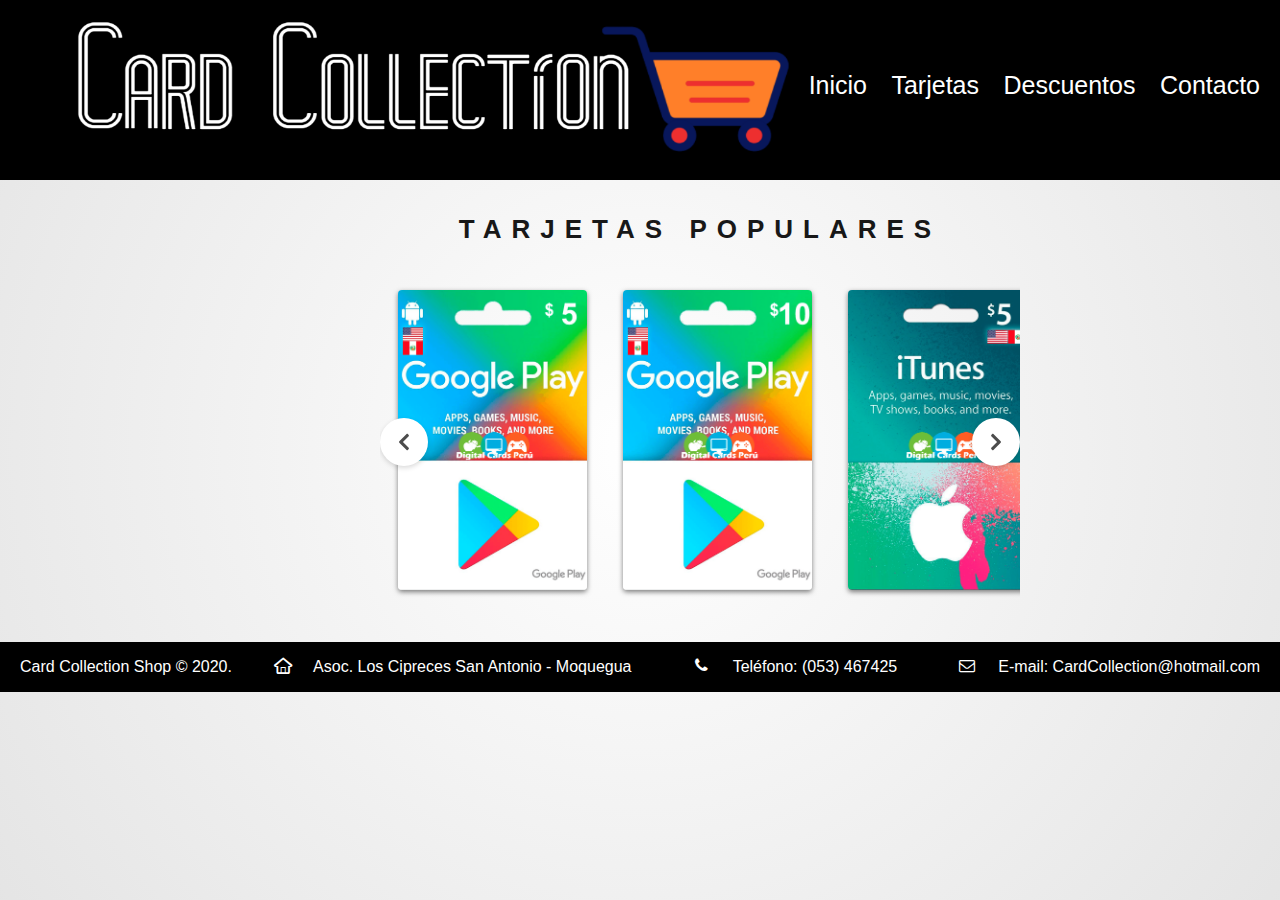
<file: index.html>
<!DOCTYPE html>
<html lang="es">
<head>
    <meta charset="UTF-8">
    <meta name="viewport" content="width=device-width, initial-scale=1.0">
    <title>Card Collection</title>
    <link rel="stylesheet" href="css/normalize.css">
    <link rel="stylesheet" href="css/estilos.css">
    <link rel="stylesheet" href="css/fontello.css">
</head>
<body>
    <div class="contenedor">
        <div class="header">
            <nav class="separador">
                <div class="contenido-logo">
                    <img src="img/Fondo.png" alt="Logo">
                </div>
                <div class="contendido-enlaces">
                    <a href="#">Inicio</a>
                    <a href="tarjetas.html">Tarjetas</a>
                    <a href="descuentos.html">Descuentos</a>
                    <a href="contactenos.html">Contacto</a>
                </div>
            </nav>
        </div>
        <div class="body">
            <div class="Carousel">
                <h2>Tarjetas Populares</h2>
                <div class="slick-list" id="slick-list">
                    <button class="slick-arrow slick-prev" id="button-prev">
                        <svg aria-hidden="true" focusable="false" data-prefix="fas" data-icon="chevron-left"
                            class="svg-inline--fa fa-chevron-left fa-w-10" role="img" xmlns="http://www.w3.org/2000/svg"
                            viewBox="0 0 320 512">
                            <path fill="currentColor"
                                d="M34.52 239.03L228.87 44.69c9.37-9.37 24.57-9.37 33.94 0l22.67 22.67c9.36 9.36 9.37 24.52.04 33.9L131.49 256l154.02 154.75c9.34 9.38 9.32 24.54-.04 33.9l-22.67 22.67c-9.37 9.37-24.57 9.37-33.94 0L34.52 272.97c-9.37-9.37-9.37-24.57 0-33.94z">
                            </path>
                        </svg>
                    </button>
                    <div class="slick-track" id="track">
                        <div class="slick">
                            <div>
                                <a href="tarjetas.html">
                                    <picture>
                                        <img src="img/Google-Play-5-dolares.png" alt="Image">
                                    </picture>
                                </a>
                            </div>
                        </div>
                        <div class="slick">
                            <div>
                                <a href="tarjetas.html">
                                    <picture>
                                        <img src="img/Google-Play-10-dolares.png" alt="Image">
                                    </picture>
                                </a>
                            </div>
                        </div>
                        <div class="slick">
                            <div>
                                <a href="tarjetas.html">
                                    <picture>
                                        <img src="img/iTunes-5-dolares.png" alt="Image">
                                    </picture>
                                </a>
                            </div>
                        </div>
                        <div class="slick">
                            <div>
                                <a href="tarjetas.html">
                                    <picture>
                                        <img src="img/iTunes-10-dolares.png" alt="Image">
                                    </picture>
                                </a>
                            </div>
                        </div>
                        <div class="slick">
                            <div>
                                <a href="tarjetas.html">
                                    <picture>
                                        <img src="img/Riot-Access-LAS-5-dolares.png" alt="Image">
                                    </picture>
                                </a>
                            </div>
                        </div>
                        <div class="slick">
                            <div>
                                <a href="tarjetas.html">
                                    <picture>
                                        <img src="img/Riot-Access-LAS-10-dolares.png" alt="Image">
                                    </picture>
                                </a>
                            </div>
                        </div>
                    </div>
                    <button class="slick-arrow slick-next" id="button-next">
                        <svg aria-hidden="true" focusable="false" data-prefix="fas" data-icon="chevron-right"
                            class="svg-inline--fa fa-chevron-right fa-w-10" role="img"
                            xmlns="http://www.w3.org/2000/svg" viewBox="0 0 320 512">
                            <path fill="currentColor"
                                d="M285.476 272.971L91.132 467.314c-9.373 9.373-24.569 9.373-33.941 0l-22.667-22.667c-9.357-9.357-9.375-24.522-.04-33.901L188.505 256 34.484 101.255c-9.335-9.379-9.317-24.544.04-33.901l22.667-22.667c9.373-9.373 24.569-9.373 33.941 0L285.475 239.03c9.373 9.372 9.373 24.568.001 33.941z">
                            </path>
                        </svg>
                    </button>
                </div>
            </div>
        </div>
        <div class="footer">
            <p>Card Collection Shop &copy; 2020.</p>
            <div class="icono">
                <span class="icon-home-outline"></span>    
                <p>Asoc. Los Cipreces San Antonio - Moquegua</p>
            </div>
            <div class="icono">
                <span class="icon-phone"></span>
                <p>Teléfono: (053) 467425</p>
            </div>
            <div class="icono">
                <span class="icon-mail"></span>
                <p>E-mail: CardCollection@hotmail.com</p>
            </div>
        </div>
    </div>
    <script src="js/algoritmo.js"></script>
</body>
</html>
</file>
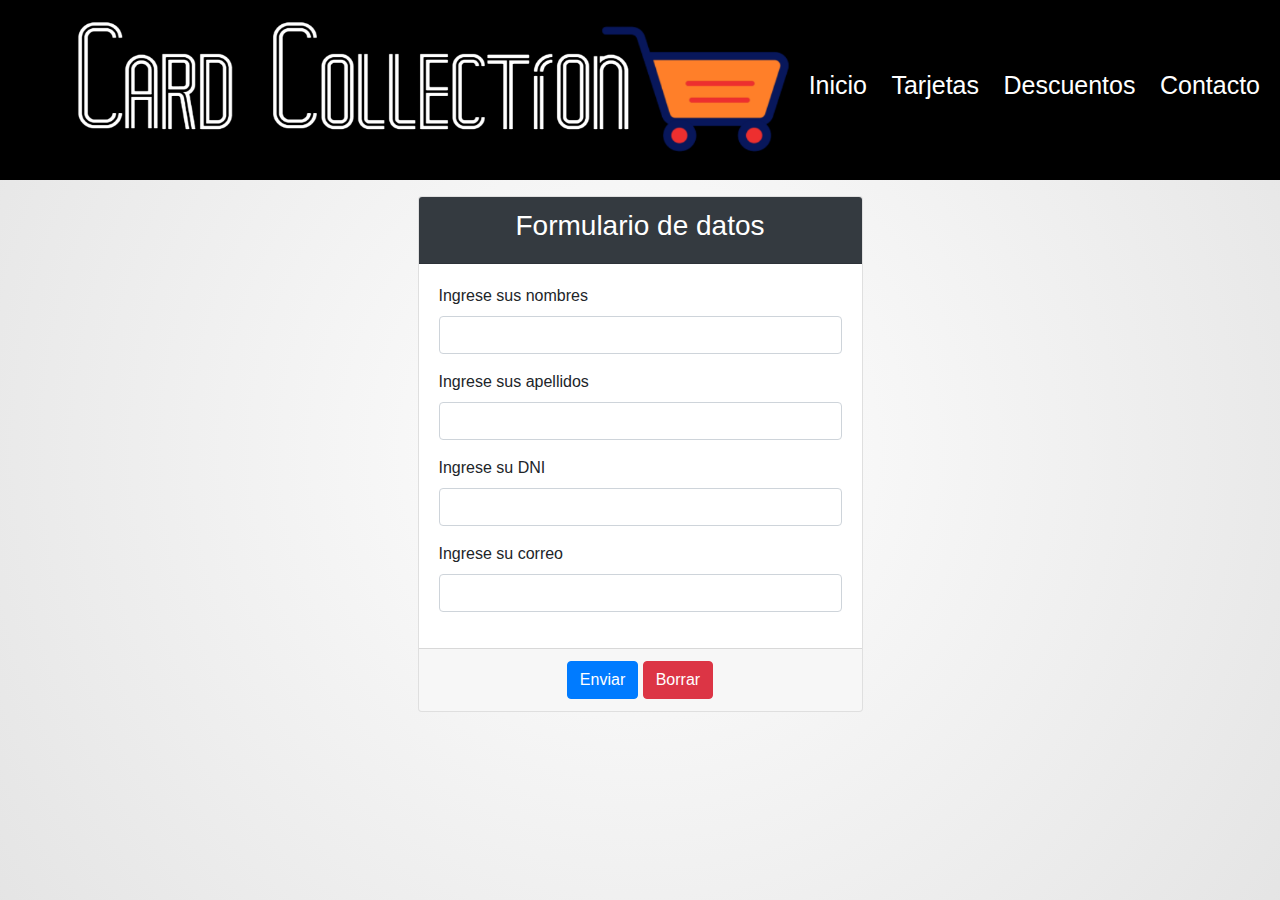
<file: contactenos.html>
<!DOCTYPE html>
<html lang="es">

<head>
    <meta charset="UTF-8">
    <meta name="viewport" content="width=device-width, initial-scale=1.0">
    <title>Card Collection - contacto</title>
    <link rel="stylesheet" href="css/normalize.css">
    <link rel="stylesheet" href="css/estilos.css">
    <link rel="stylesheet" href="css/bootstrap.min.css">
    <script src="js/jquery-3.5.1.min.js"></script>
</head>

<body>
    <div class="header">
        <nav class="separador">
            <div class="contenido-logo">
                <img src="img/Fondo.png" alt="Logo">
            </div>
            <div class="contendido-enlaces">
                <a href="index.html">Inicio</a>
                <a href="tarjetas.html">Tarjetas</a>
                <a href="descuentos.html">Descuentos</a>
                <a href="contactenos.html">Contacto</a>
            </div>
        </nav>
    </div>
    <div class="container">
        <div class="row justify-content-center">
            <div class="col-5">
                <form action="grabar.php" method="POST" class="needs-validation" novalidate>
                    <div class="card mt-3">
                        <div class="card-header bg-dark text-white text-center">
                            <h3>Formulario de datos</h3>
                        </div>
                        <div class="card-body">
                            <div class="form-group">
                                <label for="ingrese-nombres" class="form-label">Ingrese sus nombres</label>
                                <input type="text" id="ingrese-nombres" class="form-control" required>
                                <div class="valid-feedback">
                                    Datos correctos
                                </div>
                                <div class="invalid-feedback">
                                    Falta ingresar su nombre
                                </div>
                            </div>
                            <div class="form-group">
                                <label for="ingrese-apellidos" class="form-label">Ingrese sus apellidos</label>
                                <input type="text" id="ingrese-apellidos" class="form-control" required>
                                <div class="valid-feedback">
                                    Datos correctos
                                </div>
                                <div class="invalid-feedback">
                                    Falta ingresar su apellidos
                                </div>
                            </div>
                            <div class="form-group">
                                <label for="ingrese-dni" class="form-label">Ingrese su DNI</label>
                                <input type="text" id="ingrese-dni" class="form-control" required>
                                <div class="valid-feedback">
                                    Datos correctos
                                </div>
                                <div class="invalid-feedback">
                                    Falta ingresar su DNI
                                </div>
                            </div>
                            <div class="form-group">
                                <label for="ingrese-correo" class="form-label">Ingrese su correo</label>
                                <input type="text" id="ingrese-correo" class="form-control" required>
                                <div class="valid-feedback">
                                    Datos correctos
                                </div>
                                <div class="invalid-feedback">
                                    Falta ingresar su DNI
                                </div>
                            </div>
                        </div>
                        <div class="card-footer text-center">
                            <button type="submit" class="btn btn-primary" id="grabar">Enviar</button>
                            <button type="reset" class="btn btn-danger" id="cancelar">Borrar</button>
                        </div>
                    </div>
                </form>
            </div>
        </div>
    </div>
    <script src="js/bootstrap.min.js"></script>
    <script src="js/algoritmo.js"></script>
</body>

</html>
</file>
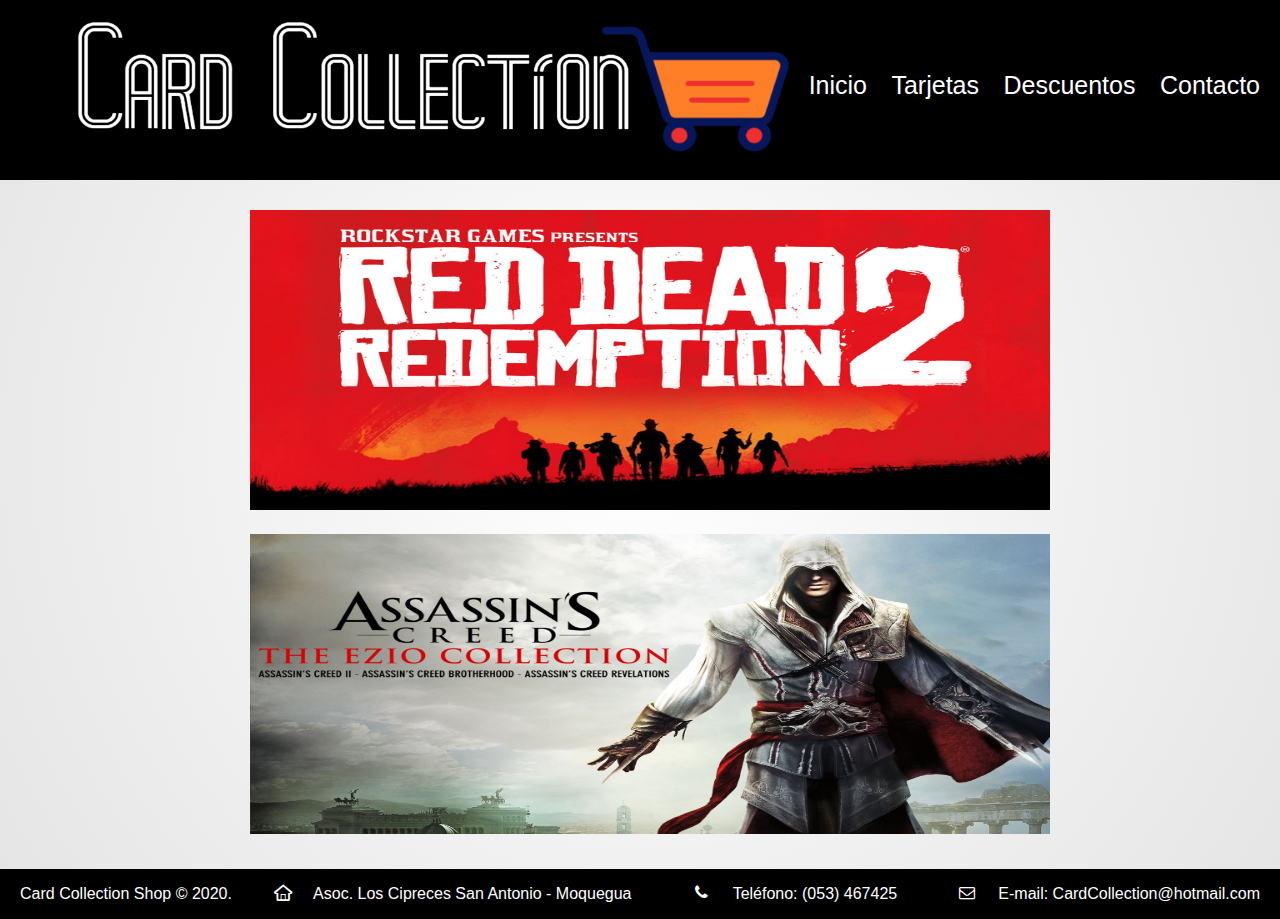
<file: descuentos.html>
<!DOCTYPE html>
<html lang="es">
<head>
    <meta charset="UTF-8">
    <meta name="viewport" content="width=device-width, initial-scale=1.0">
    <title>Card Collection - descuentos</title>
    <link rel="stylesheet" href="css/normalize.css">
    <link rel="stylesheet" href="css/estilos.css">
    <link rel="stylesheet" href="css/fontello.css">
</head>
<body>
    <div class="contenedor">
        <div class="header">
            <nav class="separador">
                <div class="contenido-logo">
                    <img src="img/Fondo.png" alt="Logo">
                </div>
                <div class="contendido-enlaces">
                    <a href="index.html">Inicio</a>
                    <a href="tarjetas.html">Tarjetas</a>
                    <a href="descuento.html">Descuentos</a>
                    <a href="contactenos.html">Contacto</a>
                </div>
            </nav>
        </div>
        <div class="body">
            <div class="promocion">
               <a href="https://www.falabella.com.pe/falabella-pe/product/16518542/Videojuego-Red-Dead-Redemption-2/16518542?kid=Shopp800000277413&gclid=CjwKCAiAz4b_BRBbEiwA5XlVVhQFmHq9ESEI3MblRZP-Ic0PQh-bH4Fksgn06nipzXMhRwt8l0TBmRoCGJgQAvD_BwE" target="_blank"><img src="img/Imagen1.jpg" alt="" height="300px" width="800px"></a> 
            </div>
            <div class="promocion">
                <a href="https://www.langamingstore.com/product/assassins-creed-ezio-collection-ps4/" target="_blank"><img src="img/Imagen2.jpg" alt="" height="300px" width="800px"></a> 
            </div>
        </div>
        <div class="footer">
            <p>Card Collection Shop &copy; 2020.</p>
            <div class="icono">
                <span class="icon-home-outline"></span>    
                <p>Asoc. Los Cipreces San Antonio - Moquegua</p>
            </div>
            <div class="icono">
                <span class="icon-phone"></span>
                <p>Teléfono: (053) 467425</p>
            </div>
            <div class="icono">
                <span class="icon-mail"></span>
                <p>E-mail: CardCollection@hotmail.com</p>
            </div>
        </div>
    </div>
    <script src="js/algoritmo.js"></script>
</body>
</html>
</file>
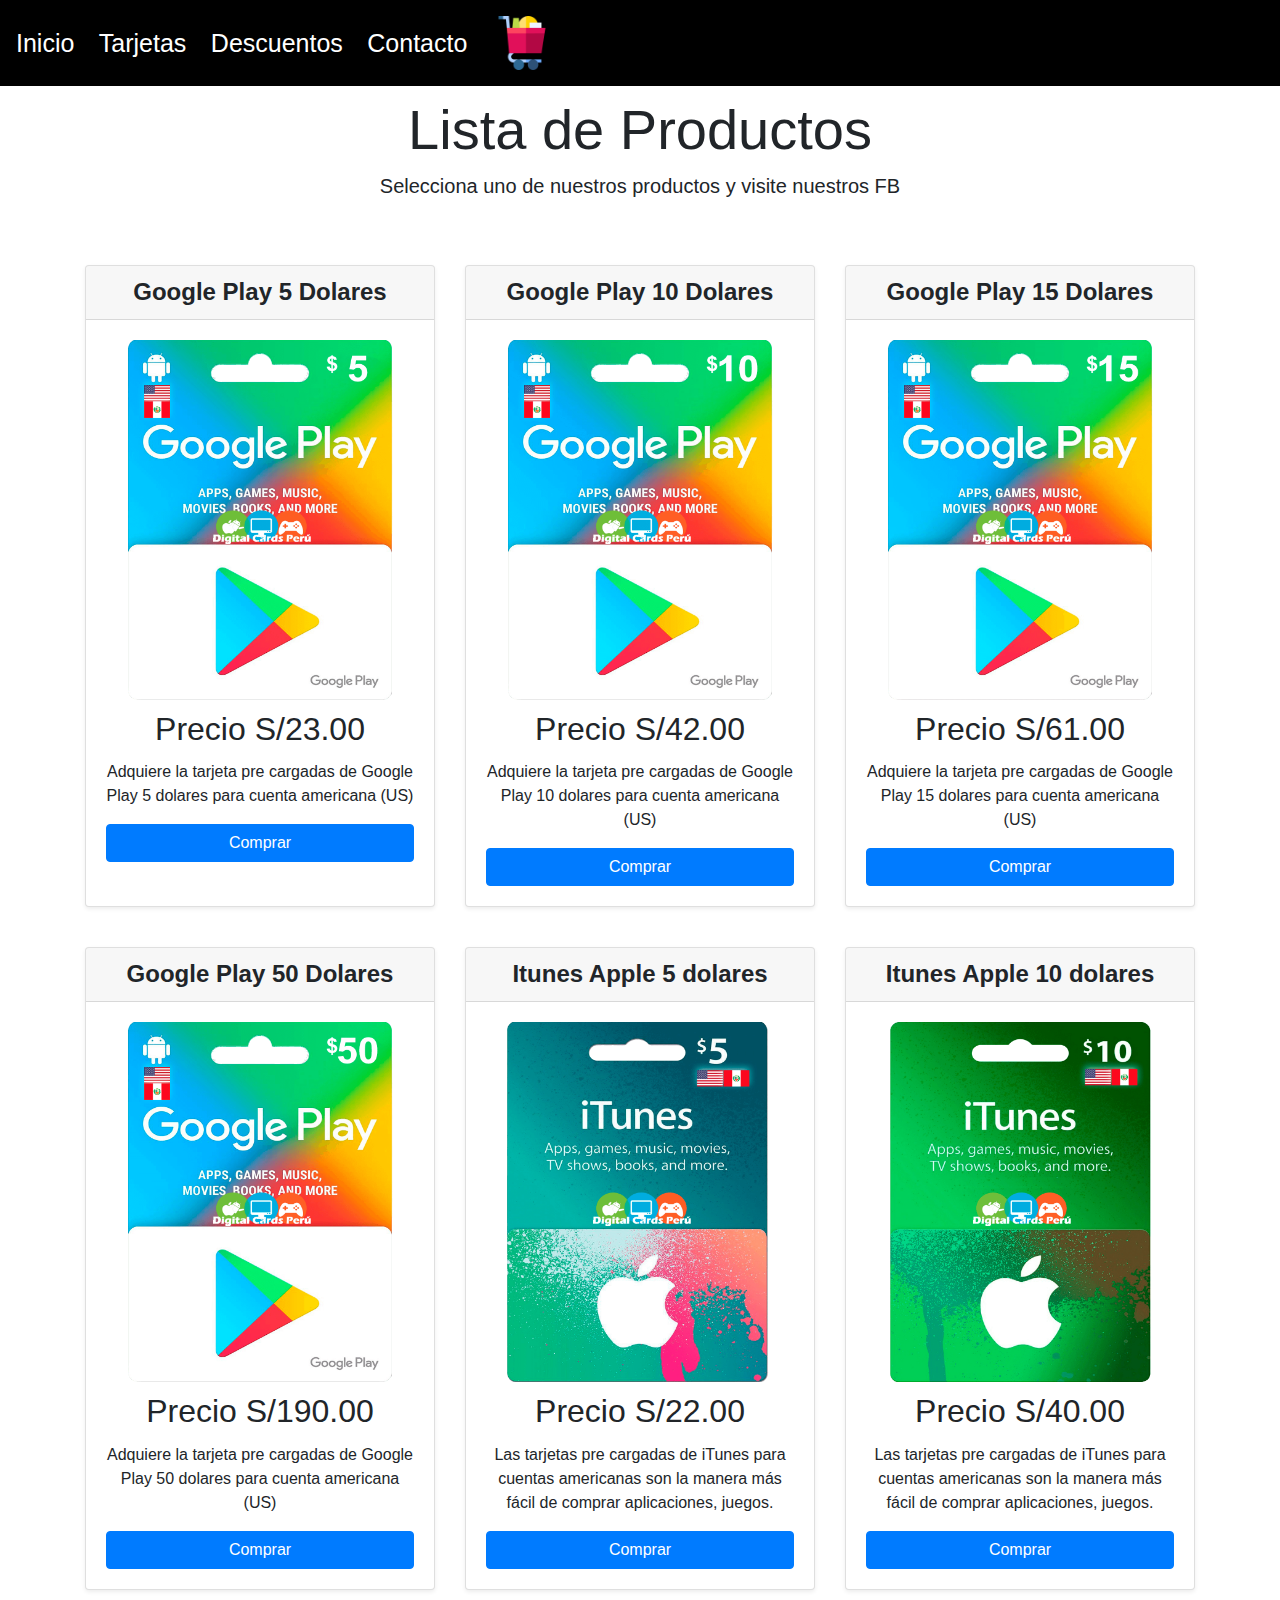
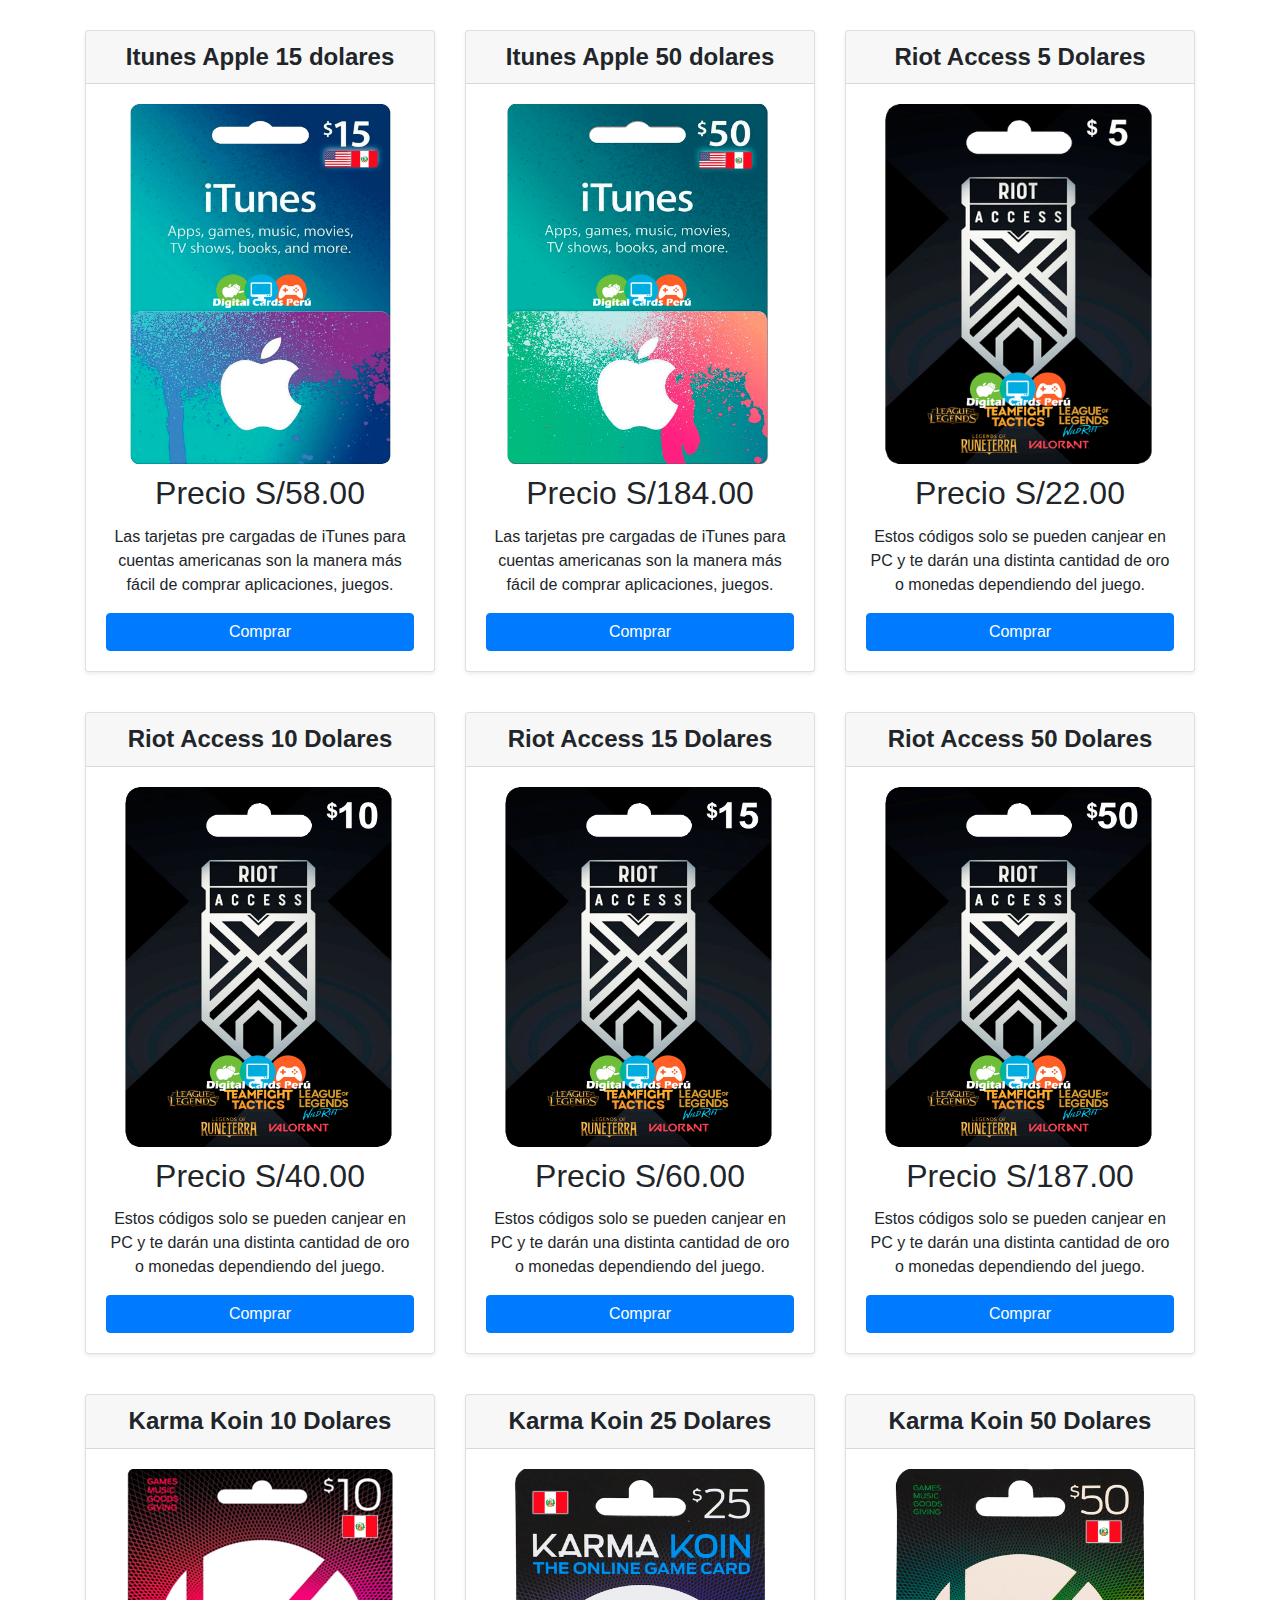
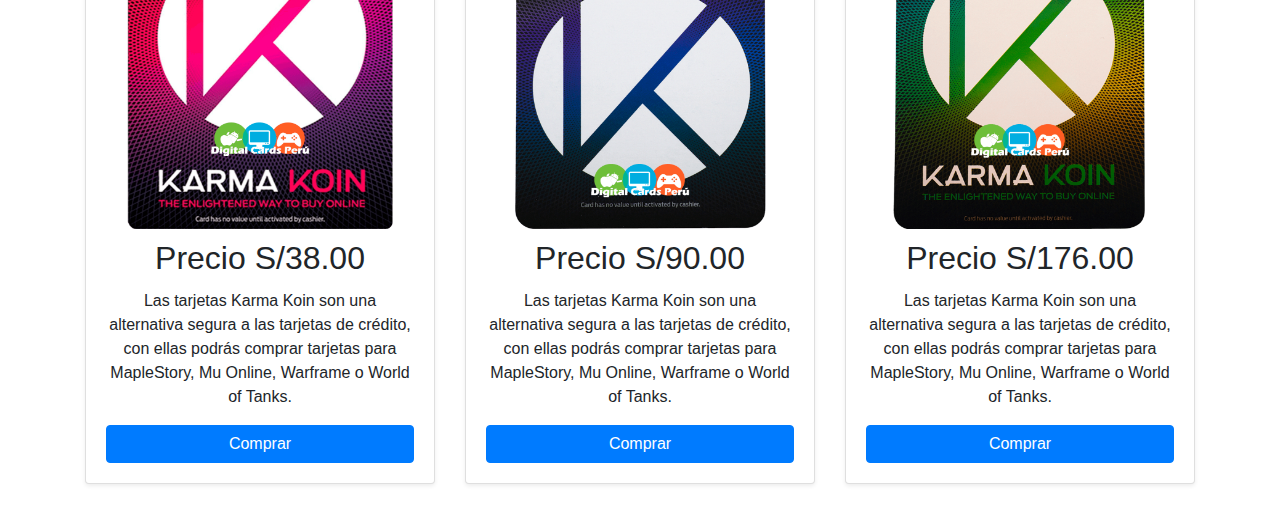
<file: tarjetas.html>
<!DOCTYPE html>
<html lang="es">

<head>
    <meta charset="UTF-8">
    <meta name="viewport"
        content="width=device-width, user-scalable=no, initial-scale=1.0, maximum-scale=1.0, minimum-scale=1.0">
    <link rel="stylesheet" href="css/bootstrap.min.css">
    <link rel="stylesheet" href="css/estilo.css">
    <script src="js/popper.min.js"></script>
    <link rel="stylesheet" href="https://use.fontawesome.com/releases/v5.6.3/css/all.css"
        integrity="sha384-UHRtZLI+pbxtHCWp1t77Bi1L4ZtiqrqD80Kn4Z8NTSRyMA2Fd33n5dQ8lWUE00s/" crossorigin="anonymous">
    <link rel="stylesheet" href="css/sweetalert2.min.css">
    <title>Card Collection - tarjetas</title>
</head>

<body>
    <header>
        <div class="container">
            <div class="row align-items-stretch justify-content-between">
                <nav class="navbar navbar-expand-md navbar-dark fixed-top color-negro">
                    <div class="contendido-enlaces">
                        <a href="index.html">Inicio</a>
                        <a href="tarjetas.html">Tarjetas</a>
                        <a href="descuentos.html">Descuentos</a>
                        <a href="contactenos.html">Contacto</a>
                    </div>
                    <button class="navbar-toggler" type="button" data-toggle="collapse" data-target="#navbarCollapse"
                        aria-controls="navbarCollapse" aria-expanded="false" aria-label="Toggle navigation">
                        <span class="navbar-toggler-icon"></span>
                    </button>
                    <div class="collapse navbar-collapse" id="navbarCollapse">
                        <ul class="navbar-nav mr-auto">
                            <li class="nav-item dropdown">
                                <img src="img/carrito-de-compras.png" class="nav-link dropdown-toggle img-fluid"
                                    height="70px" width="70px" href="#" id="dropdown01" data-toggle="dropdown"
                                    aria-haspopup="true" aria-expanded="false"></img>
                                <div id="carrito" class="dropdown-menu" aria-labelledby="navbarCollapse">
                                    <a href="#" id="procesar-pedido" class="btn btn-primary btn-block">Procesar
                                        Compra</a>
                                    <table id="lista-carrito" class="table">
                                        <thead>
                                            <tr>
                                                <th>Producto</th>
                                                <th>Nombre</th>
                                                <th>Precio</th>
                                                <th></th>
                                            </tr>
                                        </thead>
                                        <tbody></tbody>
                                    </table>
                                    <a href="#" id="vaciar-carrito" class="btn btn-danger btn-block">Vaciar Carrito</a>
                                </div>
                            </li>
                        </ul>
                    </div>
                </nav>
            </div>
        </div>
    </header>
    <main>
        <div class="pricing-header px-3 py-3 pt-md-5 pb-md-4 my-4 mx-auto text-center">
            <h1 class="display-4 mt-4">Lista de Productos</h1>
            <p class="lead">Selecciona uno de nuestros productos y visite nuestros FB</p>
        </div>
        <div class="container" id="lista-productos">
            <div class="card-deck mb-3 text-center">
                <div class="card mb-4 shadow-sm">
                    <div class="card-header">
                        <h4 class="my-0 font-weight-bold">Google Play 5 Dolares</h4>
                    </div>
                    <div class="card-body">
                        <img src="img/Google-Play-5-dolares.png" class="card-img-top" height="360px" width="70px">
                        <h2 class="card-title pricing-card-title precio estilo-precio">Precio S/<span
                                class="">23.00</span></h2>
                        <p>Adquiere la tarjeta pre cargadas de Google Play 5 dolares para cuenta americana (US)</p>
                        <a href="" class="btn btn-block btn-primary agregar-carrito" data-id="1">Comprar</a>
                    </div>
                </div>
                <div class="card mb-4 shadow-sm">
                    <div class="card-header">
                        <h4 class="my-0 font-weight-bold">Google Play 10 Dolares</h4>
                    </div>
                    <div class="card-body">
                        <img src="img/Google-Play-10-dolares.png" class="card-img-top" height="360px" width="70px">
                        <h2 class="card-title pricing-card-title precio estilo-precio">Precio S/<span
                                class="">42.00</span></h2>
                        <p>Adquiere la tarjeta pre cargadas de Google Play 10 dolares para cuenta americana (US)</p>
                        <a href="" class="btn btn-block btn-primary agregar-carrito" data-id="2">Comprar</a>
                    </div>
                </div>
                <div class="card mb-4 shadow-sm">
                    <div class="card-header">
                        <h4 class="my-0 font-weight-bold">Google Play 15 Dolares</h4>
                    </div>
                    <div class="card-body">
                        <img src="img/Google-Play-15-dolares.png" class="card-img-top" height="360px" width="70px">
                        <h2 class="card-title pricing-card-title precio estilo-precio">Precio S/<span
                                class="">61.00</span></h2>
                        <p>Adquiere la tarjeta pre cargadas de Google Play 15 dolares para cuenta americana (US)</p>
                        <a href="" class="btn btn-block btn-primary agregar-carrito" data-id="3">Comprar</a>
                    </div>
                </div>
            </div>
            <div class="card-deck mb-3 text-center">
                <div class="card mb-4 shadow-sm">
                    <div class="card-header">
                        <h4 class="my-0 font-weight-bold">Google Play 50 Dolares</h4>
                    </div>
                    <div class="card-body">
                        <img src="img/Google-Play-50-dolares.png" class="card-img-top" height="360px" width="70px">
                        <h2 class="card-title pricing-card-title precio estilo-precio">Precio S/<span
                                class="">190.00</span></h2>
                        <p>Adquiere la tarjeta pre cargadas de Google Play 50 dolares para cuenta americana (US)</p>
                        <a href="" class="btn btn-block btn-primary agregar-carrito" data-id="4">Comprar</a>
                    </div>
                </div>
                <div class="card mb-4 shadow-sm">
                    <div class="card-header">
                        <h4 class="my-0 font-weight-bold">Itunes Apple 5 dolares</h4>
                    </div>
                    <div class="card-body">
                        <img src="img/iTunes-5-dolares.png" class="card-img-top" height="360px" width="70px">
                        <h2 class="card-title pricing-card-title precio estilo-precio">Precio S/<span
                                class="">22.00</span></h2>
                        <p>Las tarjetas pre cargadas de iTunes para cuentas americanas son la manera más fácil de comprar aplicaciones, juegos.</p>
                        <a href="" class="btn btn-block btn-primary agregar-carrito" data-id="5">Comprar</a>
                    </div>
                </div>
                <div class="card mb-4 shadow-sm">
                    <div class="card-header">
                        <h4 class="my-0 font-weight-bold">Itunes Apple 10 dolares</h4>
                    </div>
                    <div class="card-body">
                        <img src="img/iTunes-10-dolares.png" class="card-img-top" height="360px" width="70px">
                        <h2 class="card-title pricing-card-title precio estilo-precio">Precio S/<span
                                class="">40.00</span></h2>
                        <p>Las tarjetas pre cargadas de iTunes para cuentas americanas son la manera más fácil de comprar aplicaciones, juegos.</p>
                        <a href="" class="btn btn-block btn-primary agregar-carrito" data-id="6">Comprar</a>
                    </div>
                </div>
            </div>
            <div class="card-deck mb-3 text-center">
                <div class="card mb-4 shadow-sm">
                    <div class="card-header">
                        <h4 class="my-0 font-weight-bold">Itunes Apple 15 dolares</h4>
                    </div>
                    <div class="card-body">
                        <img src="img/iTunes-15-dolares.png" class="card-img-top" height="360px" width="70px">
                        <h2 class="card-title pricing-card-title precio estilo-precio">Precio S/<span
                                class="">58.00</span></h2>
                        <p>Las tarjetas pre cargadas de iTunes para cuentas americanas son la manera más fácil de comprar aplicaciones, juegos.</p>
                        <a href="" class="btn btn-block btn-primary agregar-carrito" data-id="7">Comprar</a>
                    </div>
                </div>
                <div class="card mb-4 shadow-sm">
                    <div class="card-header">
                        <h4 class="my-0 font-weight-bold">Itunes Apple 50 dolares</h4>
                    </div>
                    <div class="card-body">
                        <img src="img/iTunes-50-dolares.png" class="card-img-top" height="360px" width="70px">
                        <h2 class="card-title pricing-card-title precio estilo-precio">Precio S/<span
                                class="">184.00</span></h2>
                        <p>Las tarjetas pre cargadas de iTunes para cuentas americanas son la manera más fácil de comprar aplicaciones, juegos.</p>
                        <a href="" class="btn btn-block btn-primary agregar-carrito" data-id="8">Comprar</a>
                    </div>
                </div>
                <div class="card mb-4 shadow-sm">
                    <div class="card-header">
                        <h4 class="my-0 font-weight-bold">Riot Access 5 Dolares</h4>
                    </div>
                    <div class="card-body">
                        <img src="img/Riot-Access-LAS-5-dolares.png" class="card-img-top" height="360px" width="70px">
                        <h2 class="card-title pricing-card-title precio estilo-precio">Precio S/<span
                                class="">22.00</span></h2>
                        <p>Estos códigos solo se pueden canjear en PC y te darán una distinta cantidad de oro o monedas dependiendo del juego.</p>
                        <a href="" class="btn btn-block btn-primary agregar-carrito" data-id="9">Comprar</a>
                    </div>
                </div>
            </div>
            <div class="card-deck mb-3 text-center">
                <div class="card mb-4 shadow-sm">
                    <div class="card-header">
                        <h4 class="my-0 font-weight-bold">Riot Access 10 Dolares</h4>
                    </div>
                    <div class="card-body">
                        <img src="img/Riot-Access-LAS-10-dolares.png" class="card-img-top" height="360px" width="70px">
                        <h2 class="card-title pricing-card-title precio estilo-precio">Precio S/<span
                                class="">40.00</span></h2>
                        <p>Estos códigos solo se pueden canjear en PC y te darán una distinta cantidad de oro o monedas dependiendo del juego.</p>
                        <a href="" class="btn btn-block btn-primary agregar-carrito" data-id="10">Comprar</a>
                    </div>
                </div>
                <div class="card mb-4 shadow-sm">
                    <div class="card-header">
                        <h4 class="my-0 font-weight-bold">Riot Access 15 Dolares</h4>
                    </div>
                    <div class="card-body">
                        <img src="img/Riot-Access-LAS-15-dolares.png" class="card-img-top" height="360px" width="70px">
                        <h2 class="card-title pricing-card-title precio estilo-precio">Precio S/<span
                                class="">60.00</span></h2>
                        <p>Estos códigos solo se pueden canjear en PC y te darán una distinta cantidad de oro o monedas dependiendo del juego.</p>
                        <a href="" class="btn btn-block btn-primary agregar-carrito" data-id="11">Comprar</a>
                    </div>
                </div>
                <div class="card mb-4 shadow-sm">
                    <div class="card-header">
                        <h4 class="my-0 font-weight-bold">Riot Access 50 Dolares</h4>
                    </div>
                    <div class="card-body">
                        <img src="img/Riot-Access-LAS-50-dolares.png" class="card-img-top" height="360px" width="70px">
                        <h2 class="card-title pricing-card-title precio estilo-precio">Precio S/<span
                                class="">187.00</span></h2>
                        <p>Estos códigos solo se pueden canjear en PC y te darán una distinta cantidad de oro o monedas dependiendo del juego.</p>
                        <a href="" class="btn btn-block btn-primary agregar-carrito" data-id="12">Comprar</a>
                    </div>
                </div>
            </div>
            <div class="card-deck mb-3 text-center">
                <div class="card mb-4 shadow-sm">
                    <div class="card-header">
                        <h4 class="my-0 font-weight-bold">Karma Koin 10 Dolares</h4>
                    </div>
                    <div class="card-body">
                        <img src="img/Karma-Koin-10-dolares.png" class="card-img-top" height="360px" width="70px">
                        <h2 class="card-title pricing-card-title precio estilo-precio">Precio S/<span
                                class="">38.00</span></h2>
                        <p>Las tarjetas Karma Koin son una alternativa segura a las tarjetas de crédito, con ellas podrás comprar tarjetas para MapleStory, Mu Online, Warframe o World of Tanks.</p>
                        <a href="" class="btn btn-block btn-primary agregar-carrito" data-id="13">Comprar</a>
                    </div>
                </div>
                <div class="card mb-4 shadow-sm">
                    <div class="card-header">
                        <h4 class="my-0 font-weight-bold">Karma Koin 25 Dolares</h4>
                    </div>
                    <div class="card-body">
                        <img src="img/Karma-Koin-25-dolares.png" class="card-img-top" height="360px" width="70px">
                        <h2 class="card-title pricing-card-title precio estilo-precio">Precio S/<span
                                class="">90.00</span></h2>
                        <p>Las tarjetas Karma Koin son una alternativa segura a las tarjetas de crédito, con ellas podrás comprar tarjetas para MapleStory, Mu Online, Warframe o World of Tanks.</p>
                        <a href="" class="btn btn-block btn-primary agregar-carrito" data-id="14">Comprar</a>
                    </div>
                </div>
                <div class="card mb-4 shadow-sm">
                    <div class="card-header">
                        <h4 class="my-0 font-weight-bold">Karma Koin 50 Dolares</h4>
                    </div>
                    <div class="card-body">
                        <img src="img/Karma-Koin-50-dolares.png" class="card-img-top" height="360px" width="70px">
                        <h2 class="card-title pricing-card-title precio estilo-precio">Precio S/<span
                                class="">176.00</span></h2>
                        <p>Las tarjetas Karma Koin son una alternativa segura a las tarjetas de crédito, con ellas podrás comprar tarjetas para MapleStory, Mu Online, Warframe o World of Tanks.</p>
                        <a href="" class="btn btn-block btn-primary agregar-carrito" data-id="15">Comprar</a>
                    </div>
                </div>
            </div>
        </div>
    </main>
    <script src="js/jquery-3.4.1.min.js"></script>
    <script src="js/bootstrap.min.js"></script>
    <script src="js/sweetalert2.min.js"></script>
    <script src="js/carrito.js"></script>
    <script src="js/pedido.js"></script>
</body>
</html>
</file>
<file: css/estilos.css>
body{
    margin: 0;
    padding: 0;
    font-family: Arial, Helvetica, sans-serif;
    height: 100vh;
    width: 100%;
    align-items: center;
    background: radial-gradient(circle, rgba(255,255,255,1) 0%, rgba(226,226,226,1) 110%);
}
h4, h2,small,a{
    margin: 0;
    padding: 0;
}
.separador{
    display: flex;
    justify-content: space-between;
    flex-wrap: wrap;
    background-color: #000000;
    height: 180px;
}
.contenido-logo img{
    width: 800px;
    height: 180px;
}
.contendido-enlaces a{
    text-decoration: none;
    color: white;
    line-height: 170px;
    margin-right: 20px;
    font-size: 25px;
    max-width: 1000px;
}
.contendido-enlaces span{
    text-decoration: none;
    color: white;
    line-height: 170px;
    margin-right: 20px;
    font-size: 25px;
}
.body{
    margin-top: 30px;
    margin-bottom: 30px;
    max-width: 1280px;
}
.Carousel{
    width: 100%;
    margin: 0px 60px;
}
.Carousel h2{
    font-size: 26px;
    line-height: 38px;
    padding-bottom: 24px;
    opacity: .9;
    text-transform: uppercase;
    letter-spacing: 10px;
    text-align: center;
}
.slick-list{
    position: relative;
    display: flex;
    align-items: center;
    width: fit-content;
    height: 320px;
    padding: 10px 0px;
    margin: 0px auto;
    max-width: 50vw;
    overflow: hidden;
}
.slick-track{
    position: relative;
    top: 0;
    left: 0;
    display: flex;
    justify-content: center;
    transition: .5s ease-in-out;
}
.slick{
    position: relative;
    width: 225px;
    padding: 0 18px;
    float: left;
    box-sizing: border-box;
    display: flex;
    height: 100%;
}
.slick h4{
    position: absolute;
    z-index: 1;
    font-size: 22px;
    line-height: 23px;
    color: #fff;
    padding: 15px;
}
.slick h4 small{
    font-size: 15px;
    display: block;
}
.slick a img{
    object-fit: cover;
    height: 300px;
    width: 100%;
    border-radius: 4px;
    box-shadow: 0 2px 5px 0 rgba(0,0,0,.5);
    transition: .3s ease-in-out;
}
.slick a img:hover{
    opacity: .85;
}
.slick-arrow{
    border-radius: 30px;
    background-color: #fff;
    position: absolute;
    z-index: 4;
    width: 48px;
    height: 48px;
    text-align: center;
    box-shadow: 0 2px 5px 0 rgba(0,0,0,.15);
    border: 0;
    cursor: pointer;
}
.slick-arrow:focus{
    outline: 0;
}
.slick-arrow svg{
    width: 12px;
    height: 100%;
    color: rgba(0,0,0,.7);
}
.slick-prev{
    left: 0px;
}
.slick-next{
    right: 0px;
}
.footer{
    height: 50px;
    background-color: #000;
    color: #fff;
    display: flex;
    justify-content: space-between;
    max-width: 1400px;
}
.footer p{
    margin-left: 20px;
}
.icono{
    display: flex;
    justify-content: space-evenly;
}
.icono p{
    margin-right: 20px;
}
.icon-home-outline{
    margin-top: 15px;
}
.icon-phone{
    margin-top: 15px;
}
.icon-mail{
    margin-top: 15px;
}
.promocion{
    max-width: 1000px;
    margin-bottom: 20px;
    margin-left: 250px;
}
</file>
<file: css/fontello.css>
@font-face {
  font-family: 'fontello';
  src: url('../font/fontello.eot?19708180');
  src: url('../font/fontello.eot?19708180#iefix') format('embedded-opentype'),
       url('../font/fontello.woff2?19708180') format('woff2'),
       url('../font/fontello.woff?19708180') format('woff'),
       url('../font/fontello.ttf?19708180') format('truetype'),
       url('../font/fontello.svg?19708180#fontello') format('svg');
  font-weight: normal;
  font-style: normal;
}
/* Chrome hack: SVG is rendered more smooth in Windozze. 100% magic, uncomment if you need it. */
/* Note, that will break hinting! In other OS-es font will be not as sharp as it could be */
/*
@media screen and (-webkit-min-device-pixel-ratio:0) {
  @font-face {
    font-family: 'fontello';
    src: url('../font/fontello.svg?19708180#fontello') format('svg');
  }
}
*/
 
 [class^="icon-"]:before, [class*=" icon-"]:before {
  font-family: "fontello";
  font-style: normal;
  font-weight: normal;
  speak: never;
 
  display: inline-block;
  text-decoration: inherit;
  width: 1em;
  margin-right: .2em;
  text-align: center;
  /* opacity: .8; */
 
  /* For safety - reset parent styles, that can break glyph codes*/
  font-variant: normal;
  text-transform: none;
 
  /* fix buttons height, for twitter bootstrap */
  line-height: 1em;
 
  /* Animation center compensation - margins should be symmetric */
  /* remove if not needed */
  margin-left: .2em;
 
  /* you can be more comfortable with increased icons size */
  /* font-size: 120%; */
 
  /* Font smoothing. That was taken from TWBS */
  -webkit-font-smoothing: antialiased;
  -moz-osx-font-smoothing: grayscale;
 
  /* Uncomment for 3D effect */
  /* text-shadow: 1px 1px 1px rgba(127, 127, 127, 0.3); */
}
 
.icon-credit-card:before { content: '\e800'; } /* '' */
.icon-home-outline:before { content: '\e801'; } /* '' */
.icon-phone:before { content: '\e802'; } /* '' */
.icon-mail:before { content: '\e803'; } /* '' */
</file>
<file: css/estilo.css>
#cargando {
    display: none;
}
.color-negro{
    background-color: black;
}
.contenido-logo img{
    width: 450px;
    height: 100px;
}
.estilo-precio{
    margin-top: 10px;
}
.contendido-enlaces a{
    text-decoration: none;
    color: white;
    line-height: 50px;
    margin-right: 20px;
    font-size: 25px;
    max-width: 1000px;
}
</file>
